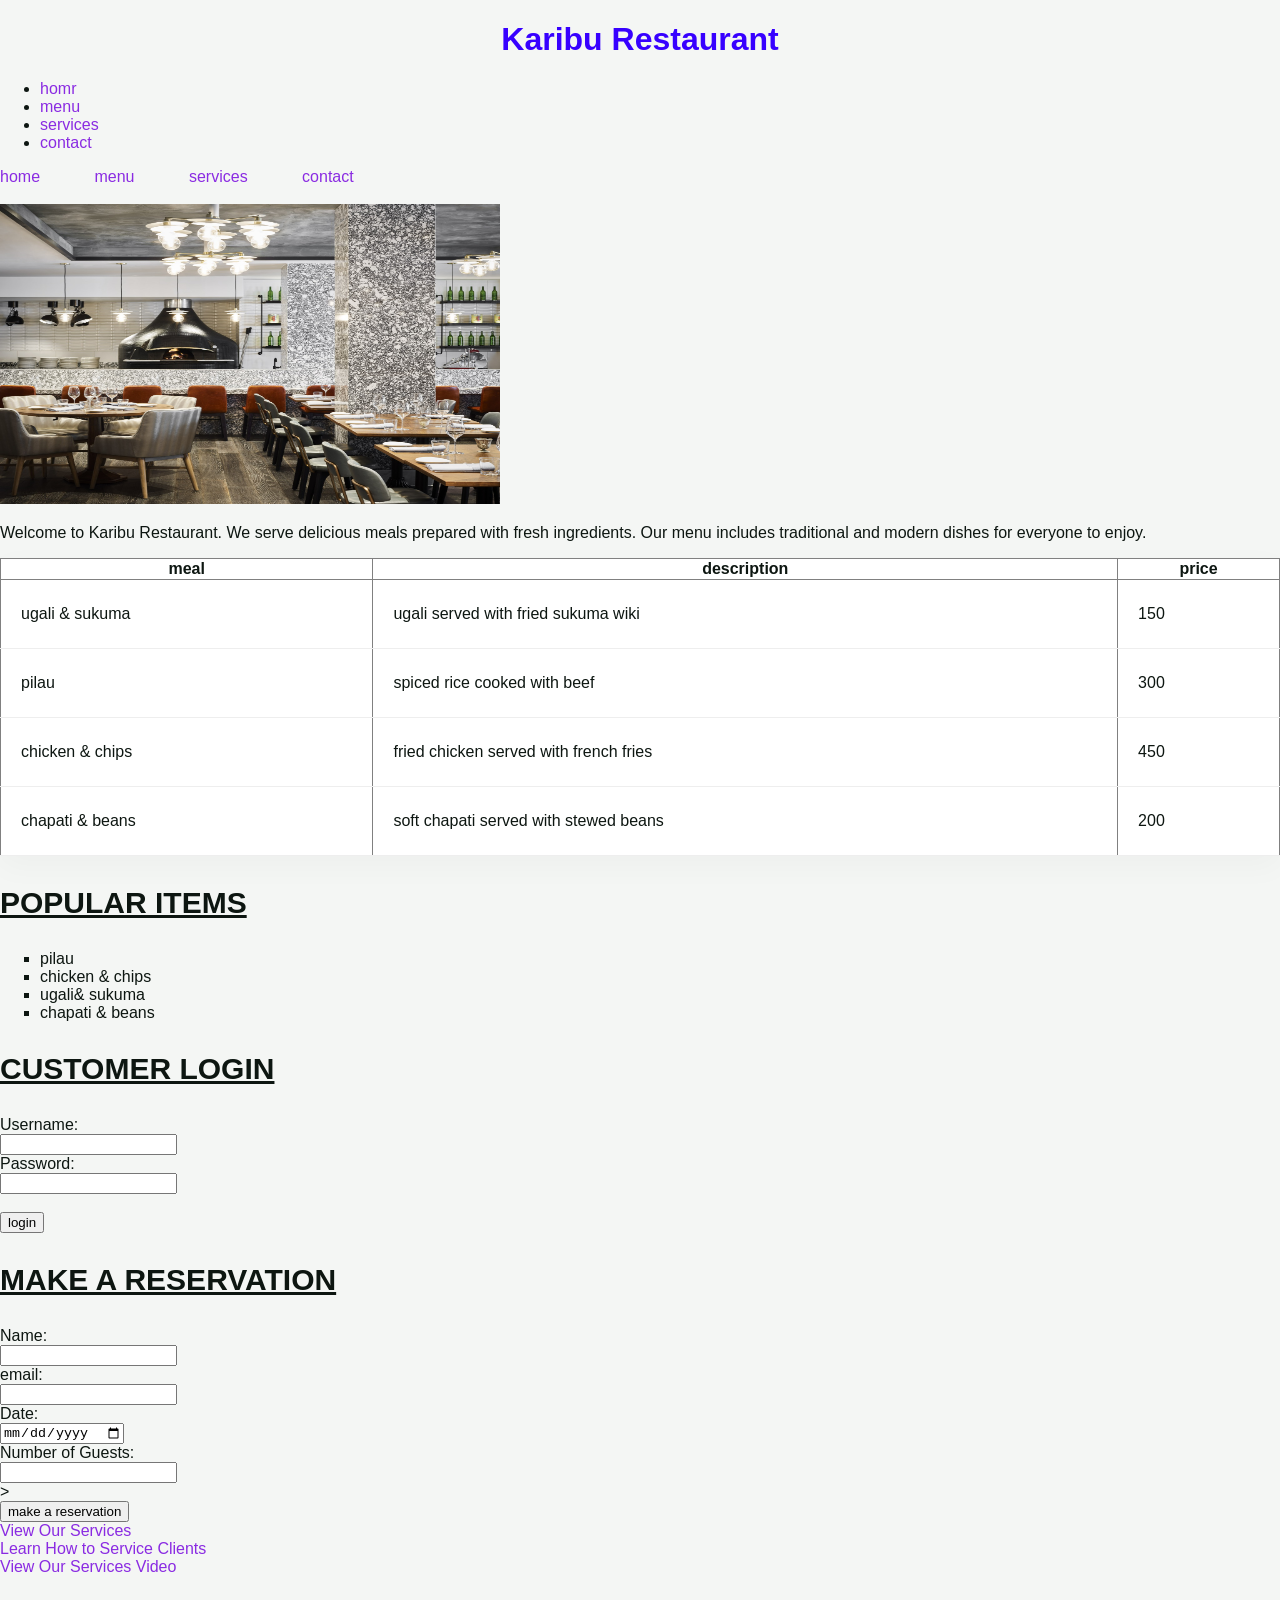
<file: index.html>
<!DOCTYPE html>
<html lang="en">
<head>
    <meta charset="UTF-8">
    <meta name="viewport" content="width=device-width, initial-scale=1.0">
    <title>karibu restaurant</title>
    <link rel="stylesheet" href="style.css">
    <link rel="stylesheet" href="menu.css">
    <style>
        a:link{
            color: blueviolet;
        }
        a:visited{
            color: yellow;
        }
        a:active{
            color: green;
        }
        a:hover{
            color: white;
        }
        a{
            text-decoration: none;
            margin-right: 50px;
        }
    </style>
</head>
<body style="background column-rule-color: ;">
    <h1 style="column-rule-color: aquamarine; text-align: center;">Karibu Restaurant</h1>
    <nav>
        <ul>
            <li><a href="index.html">homr</a></li>
            <li><a href="menu2.html">menu</a></li>
            <li><a href="services.html">services</a></li>
            <li><a href="contact.html">contact</a></li>
        </ul>
    </nav>
    <a href="index.html">home</a>
    <a href="menu2.html">menu</a>
    <a href="services.html">services</a>
    <a href="contact.html">contact</a><br><br>
     <img src="WhatsApp Image 2026-03-09 at 11.03.46 AM.jpeg" alt="image of restaurant" width="500" height="300">
    <p>
        Welcome to Karibu Restaurant. We serve delicious meals prepared with fresh ingredients. Our menu includes traditional and modern dishes for everyone to enjoy.</p>
    <table border="1">
        <tr>
            <th>meal</th>
            <th>description</th>
            <th>price</th>
        </tr>
        <tr>
            <td>ugali & sukuma</td>
            <td>ugali served with fried sukuma wiki</td>
            <td>150</td>
        </tr>
        <tr>
            <td>pilau</td>
            <td>spiced rice cooked with beef</td>
            <td>300</td>
        </tr>
        <tr>
            <td>chicken & chips</td>
            <td>fried chicken served with french fries</td>
            <td>450</td>
        </tr>
        <tr>
            <td>chapati & beans</td>
            <td>soft chapati served with stewed beans</td>
            <td>200</td>
        </tr>
    </table> 
    <h3> POPULAR ITEMS </h3>
    <ol class="roman">
        <li>pilau</li>
        <li>chicken & chips</li>
        <li>ugali& sukuma</li>
        <li>chapati & beans</li>
    </ol>
    <h3> CUSTOMER LOGIN</h3>  
    <form action="">
        <label for="username">Username:</label><br>
        <input type="text" id="username" name="username"><br>
        <label for="password">Password:</label><br>
        <input type="password" id="password" name="password"><br>

        <br><button> login</button>
</form>
<h3> MAKE A RESERVATION</h3>
    <form action="">
        <label for="name">Name:</label><br>
        <input type="text" id="name" name="name"><br>
        <label for="email">email:</label><br>
        <input type="email" id="email" name="email"><br>
        <label for="date">Date:</label><br>
        <input type="date" id="date" name="date"><br>
        <label for="number of guests">Number of Guests:</label><br>
        <input type="number" id="number of guests" name="number of guests"><br>
       >
 <br><button> make a reservation</button>
    </form>
    <a href="services.html">View Our Services</a><br>
    <a href="learn.html">Learn How to Service Clients</a><br>
    <a href="https://www.youtube.com/watch?v=FNr6p2NSA7U&list=RDFNr6p2NSA7U&start_radio=1">View Our Services Video</a><br>
    <iframe width="560" height="315" src="https://www.youtube.com/embed/W6NZfCO5SIk?si=qPQ1psQV6u84-bj6" title="YouTube video player" frameborder="0" allow="accelerometer; autoplay; clipboard-write; encrypted-media; gyroscope; picture-in-picture; web-share" referrerpolicy="strict-origin-when-cross-origin" allowfullscreen></iframe>

</body> 
</html>
</file>
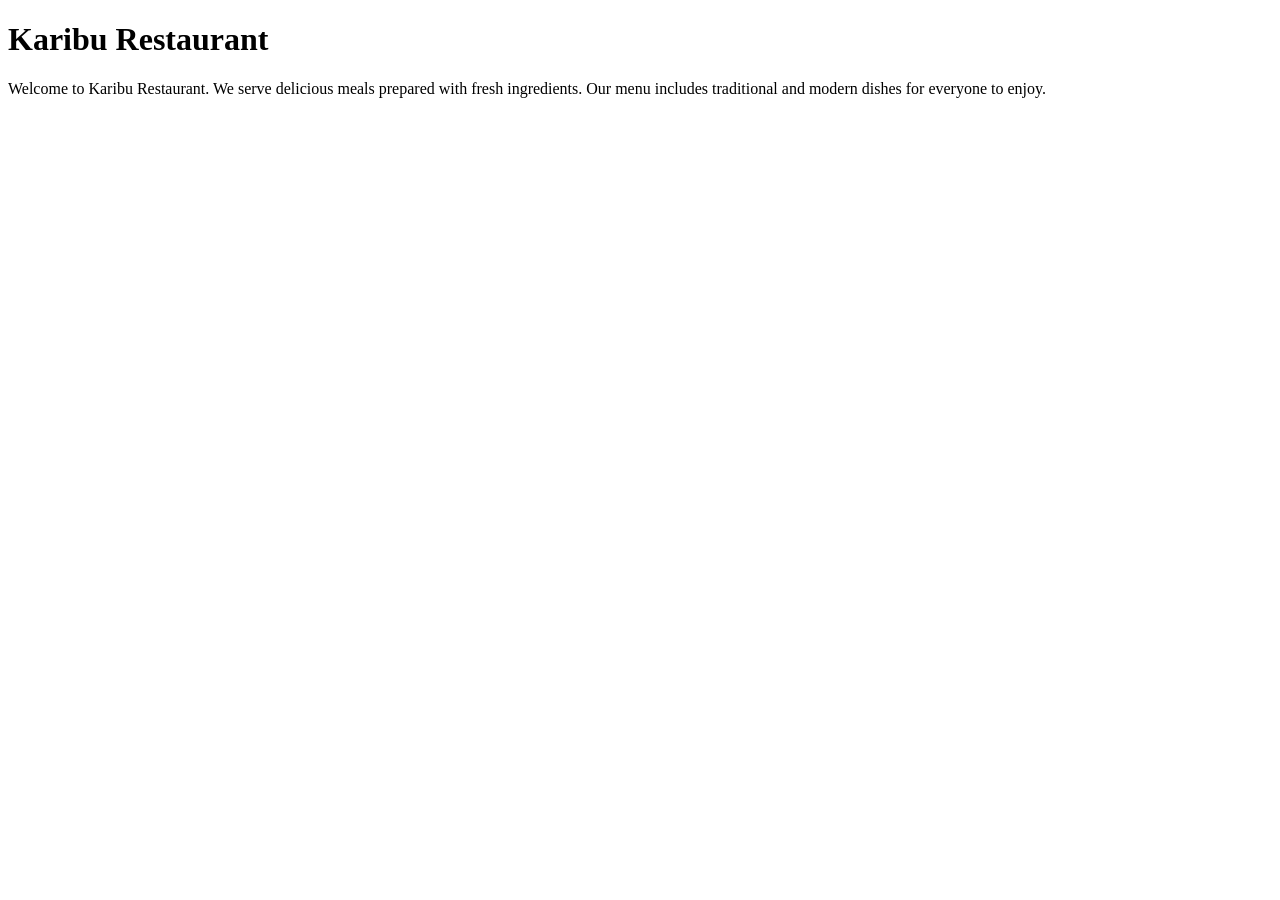
<file: class.html>
<!DOCTYPE html>
<html lang="en">
<head>
    <meta charset="UTF-8">
    <meta name="viewport" content="width=device-width, initial-scale=1.0">
    <title>Karibu Restaurant</title>

</head>
<h1>Karibu Restaurant</h1>
<p>
Welcome to Karibu Restaurant. We serve delicious meals prepared with fresh ingredients. Our menu includes traditional and modern dishes for everyone to enjoy.
 </p>

<body>

</body>
</html>
</file>
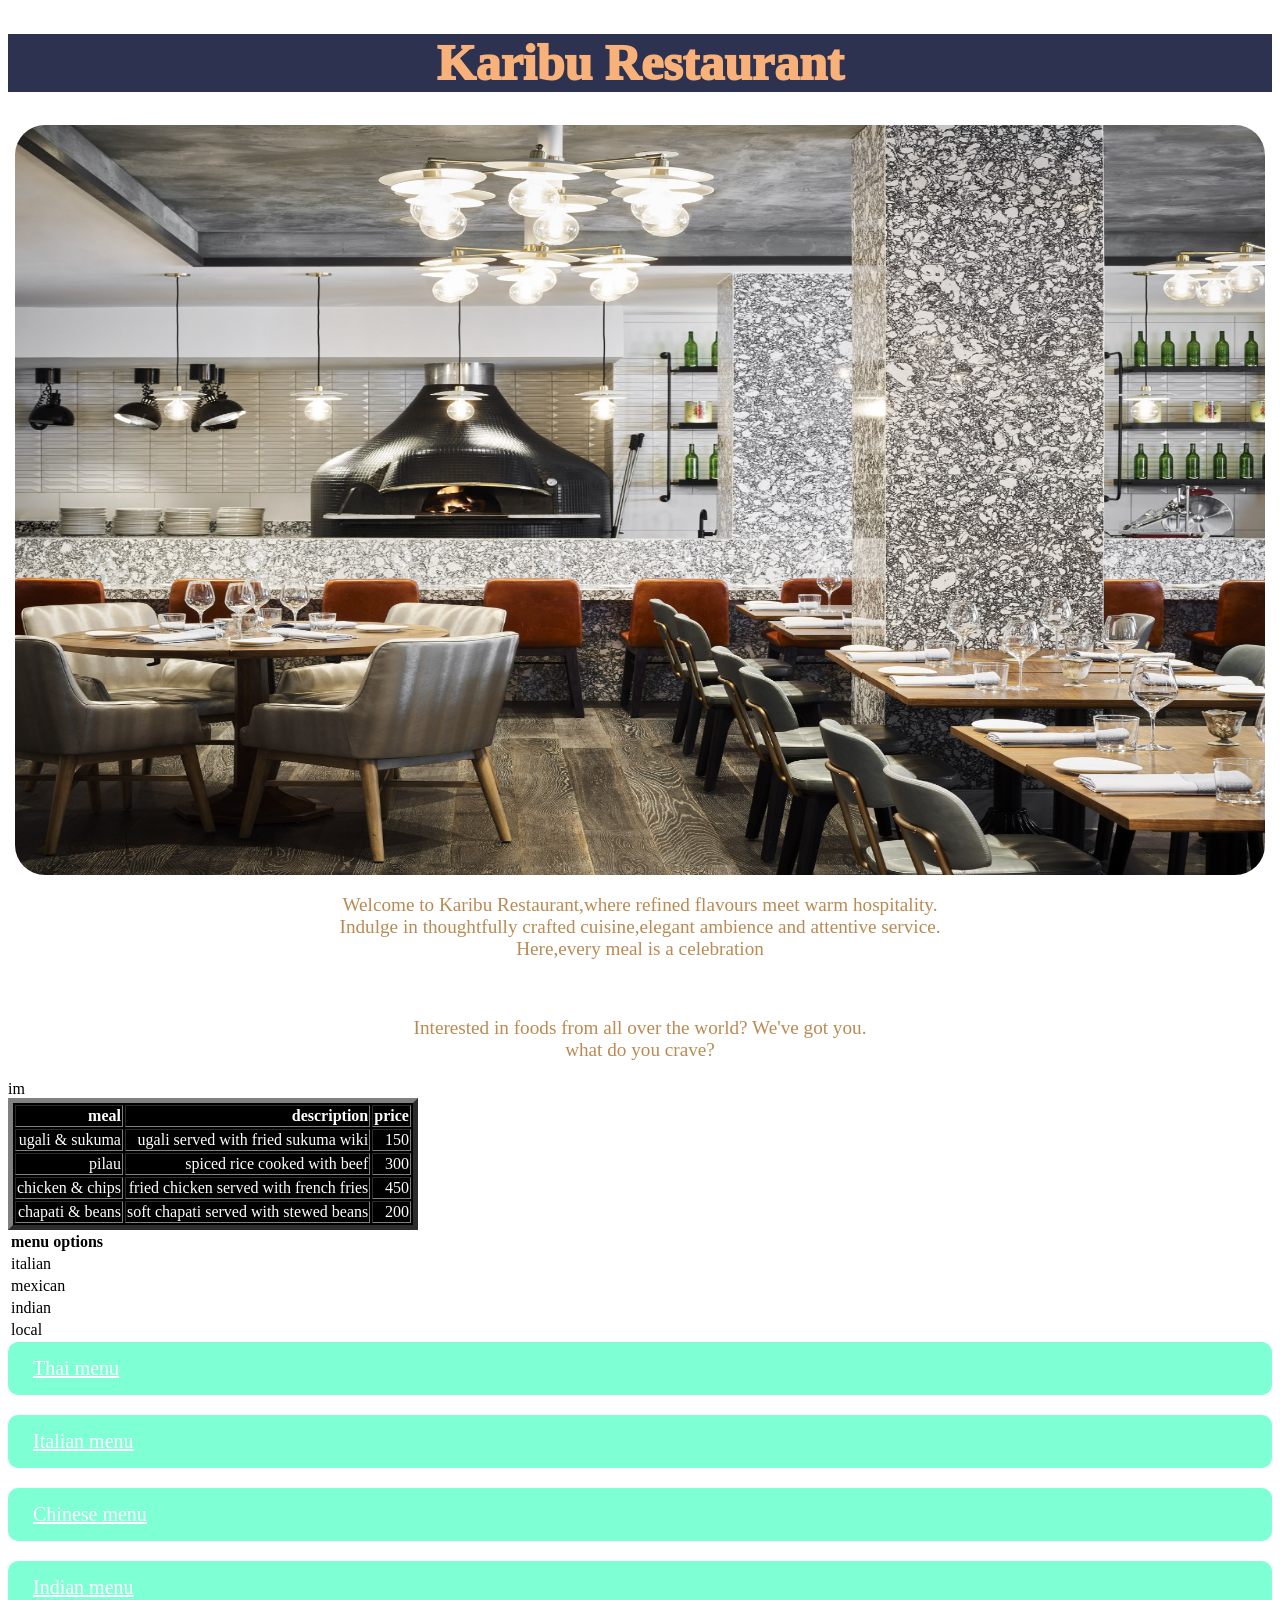
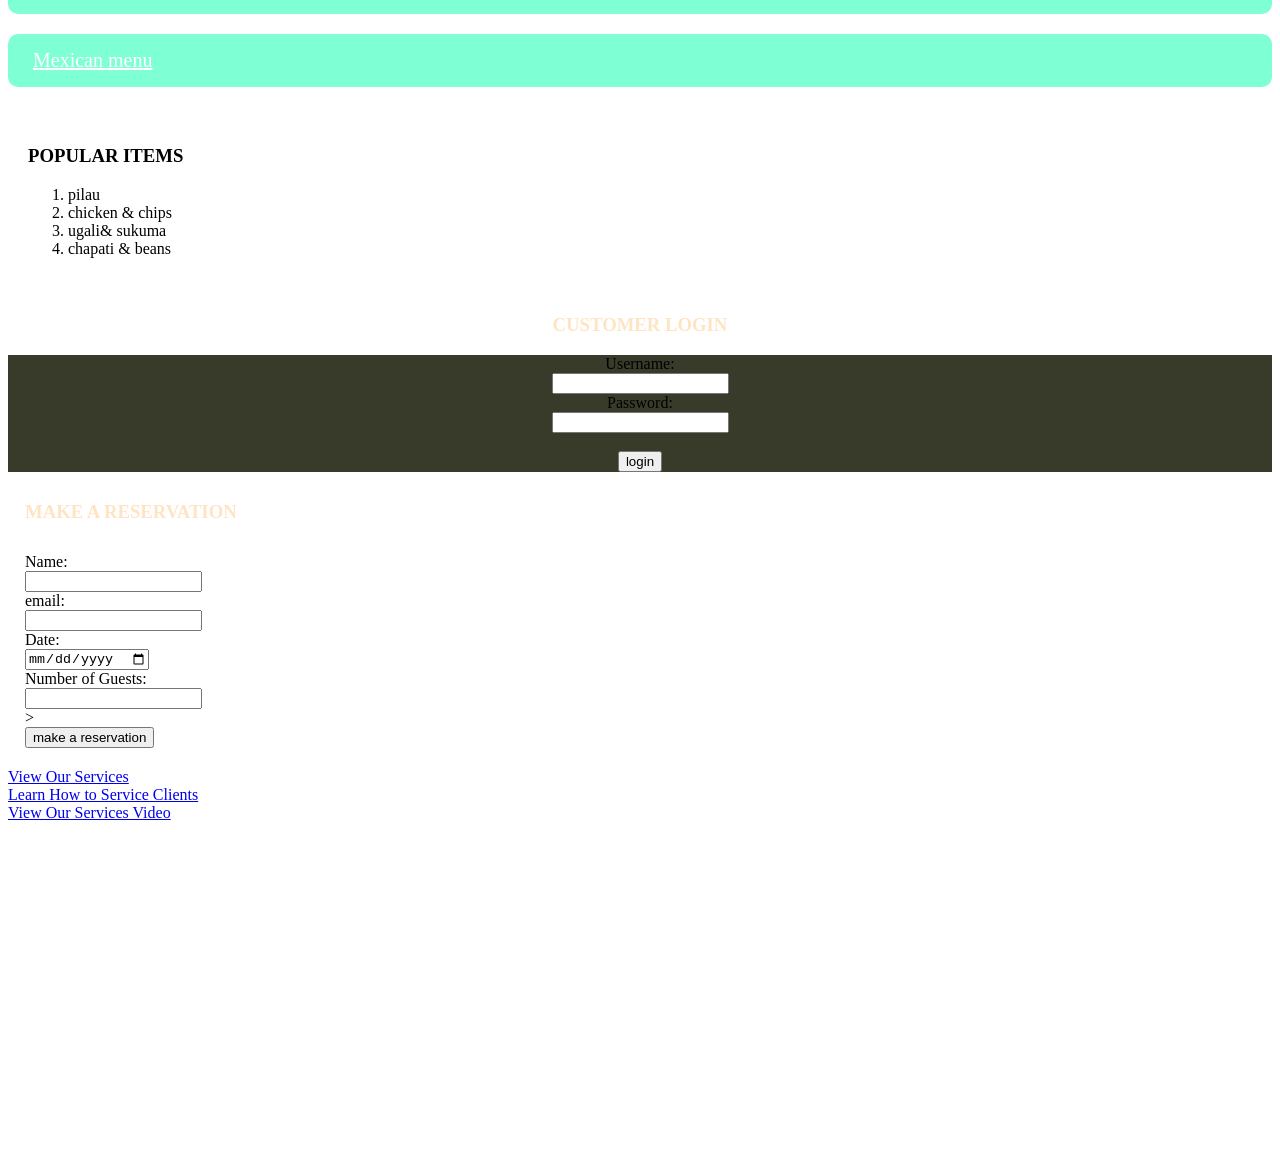
<file: Home.html>
<!DOCTYPE html>
<html lang="en">
<head>
    <meta charset="UTF-8">
    <meta name="viewport" content="width=device-width, initial-scale=1.0">
    <title>karibu restaurant</title>
    <link rel="stylesheet" href="home.css">
    <style>
        .section_1 {
        background-color: ;
         colour: rgb(89, 0, 255) ;
        padding: 20px;
        margin: 20px 0;
    }
    #table{
        background-color: black;
        color: white;
    }
    img{
        border-radius: 30px;
    }
    .reservation{
        border: 10px solid white;
        padding-left: 7px;
        margin-bottom: 10px;

    }
    .reserve{
        display: block;
        padding: 12px 25px;
        background-color: aquamarine;
        color: white;
        padding: 15px 25px; 
        font-size: 20px;
        border: 50px;
        border-radius: 10px;

    }
    
    .button{
        display: flex;
        flex-direction: column;
        gap:20px;
    }
    </style>
</head>

<body style="background-color: #FFFFFF; ">
    <h1 style="background-color: #2d3250; color: #f9b17a; font-size: 50px; font-weight:1000;font; text-align: center;">Karibu Restaurant</h1>
     <img src="WhatsApp Image 2026-03-09 at 11.03.46 AM.jpeg" alt="image of restaurant" width="1250" height="750" class="centre">         
    <p style="text-align: center; color: #BB8A52; font-family: 'Times New Roman', Times, serif;  font-size: larger;">
        Welcome to Karibu Restaurant,where refined flavours meet warm hospitality. <br>Indulge in thoughtfully crafted cuisine,elegant ambience and attentive service. <br>Here,every meal is a celebration</p><br>
        <p style="text-align: center; color: #BB8A52; font-family: 'Times New Roman', Times, serif;  font-size: larger;">Interested in foods from all over the world? We've got you. <br> what do you crave?</p>
    <table border="5" style=" text-align: right;" id="table">
        <tr border="10">
            <th>meal</th>
            <th>description</th>
            <th>price</th>
        </tr>
        <tr>
            <td>ugali & sukuma</td>
            <td>ugali served with fried sukuma wiki</td>
            <td>150</td>
        </tr>
        <tr style="text-align: end;">im
            <td>pilau</td>
            <td>spiced rice cooked with beef</td>
            <td>300</td>
        </tr>
        <tr>
            <td>chicken & chips</td>
            <td>fried chicken served with french fries</td>
            <td>450</td>
        </tr>
        <tr>
            <td>chapati & beans</td>
            <td>soft chapati served with stewed beans</td>
            <td>200</td>
        </tr>
    </table>
    <table>
        <tr>
            <th>menu options</th>
        </tr>
        <tr>
            <td>italian</td>
        </tr>
        <tr><td>mexican</td></tr>
        <tr><td>indian</td></tr>
        <tr><td>local</td></tr>
    </table> 
    <div class="button">
        <a href="thai.html" class="reserve"> Thai menu</a>
        <a href="italian.html" class="reserve"> Italian menu</a>
        <a href="chinese.html" class="reserve"> Chinese menu</a>
        <a href="indian.html" class="reserve"> Indian menu</a>
        <a href="mexican.html" class="reserve"> Mexican menu</a>
 </div>
    <div class="section_1">
    <h3> POPULAR ITEMS </h3>
    <ol>
        <li>pilau</li>
        <li>chicken & chips</li>
        <li>ugali& sukuma</li>
        <li>chapati & beans</li>
    </ol>
    </div>
    <h3 style="color: bisque; text-align: center;">CUSTOMER LOGIN</h3>  
    <form style="background-color: #383B2A; text-align: center;">
        <label for="username">Username:</label><br>
        <input type="text" id="username" name="username"><br>
        <label for="password">Password:</label><br>
        <input type="password" id="password" name="password"><br>

        <br><button> login</button>
</form>
<h3 style="color: bisque;" class="reservation"> MAKE A RESERVATION</h3>
    <form class="reservation">
        <label for="name">Name:</label><br>
        <input type="text" id="name" name="name"><br>
        <label for="email">email:</label><br>
        <input type="email" id="email" name="email"><br>
        <label for="date">Date:</label><br>
        <input type="date" id="date" name="date"><br>
        <label for="number of guests">Number of Guests:</label><br>
        <input type="number" id="number of guests" name="number of guests"><br>
       >
 <br><button> make a reservation</button>
    </form>
    <a href="services.html">View Our Services</a><br>
    <a href="learn.html">Learn How to Service Clients</a><br>
    <a href="https://www.youtube.com/watch?v=FNr6p2NSA7U&list=RDFNr6p2NSA7U&start_radio=1">View Our Services Video</a><br>
    <iframe width="560" height="315" src="https://www.youtube.com/embed/W6NZfCO5SIk?si=qPQ1psQV6u84-bj6" title="YouTube video player" frameborder="0" allow="accelerometer; autoplay; clipboard-write; encrypted-media; gyroscope; picture-in-picture; web-share" referrerpolicy="strict-origin-when-cross-origin" allowfullscreen></iframe>
</body> 
</html>
</file>
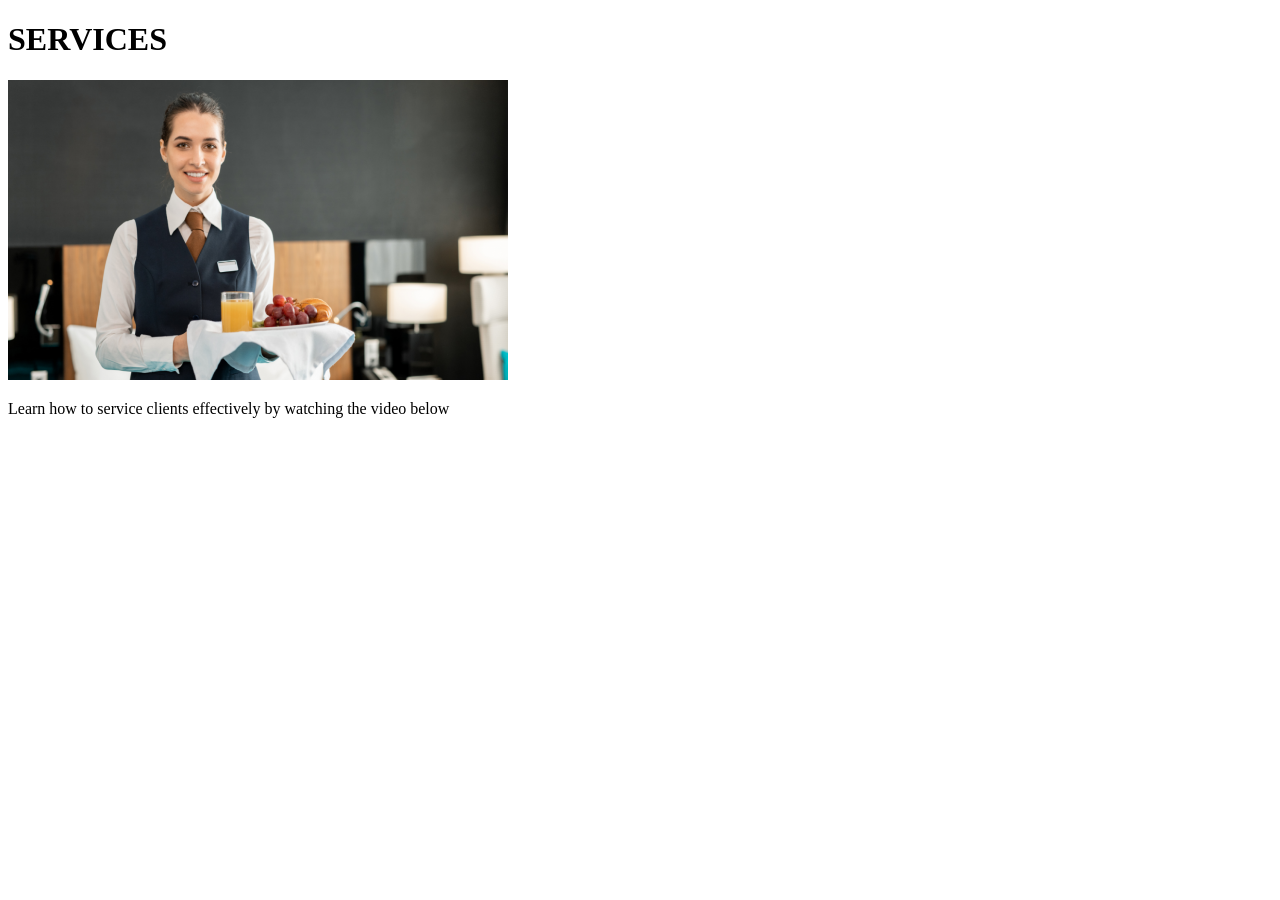
<file: learn.html>
<!DOCTYPE html>
<html lang="en">
<head>
    <meta charset="UTF-8">
    <meta name="viewport" content="width=device-width, initial-scale=1.0">
    <title>learn how to service clients</title>

</head>
<body>
    <h1>SERVICES</h1>
    <IMG src="/5-Latest-Hospitality-Trends-7-1030x558.png" alt="Services page image" width="500" height="300">
    <p>Learn how to service clients effectively by watching the video below</p>
    <iframe width="560" height="315" src="https://www.youtube.com/embed/cHu1AY82Log?si=dz4KiCRvrfSUVxKi" title="YouTube video player" frameborder="0" allow="accelerometer; autoplay; clipboard-write; encrypted-media; gyroscope; picture-in-picture; web-share" referrerpolicy="strict-origin-when-cross-origin" allowfullscreen></iframe>
    
</body>
</html>
</file>
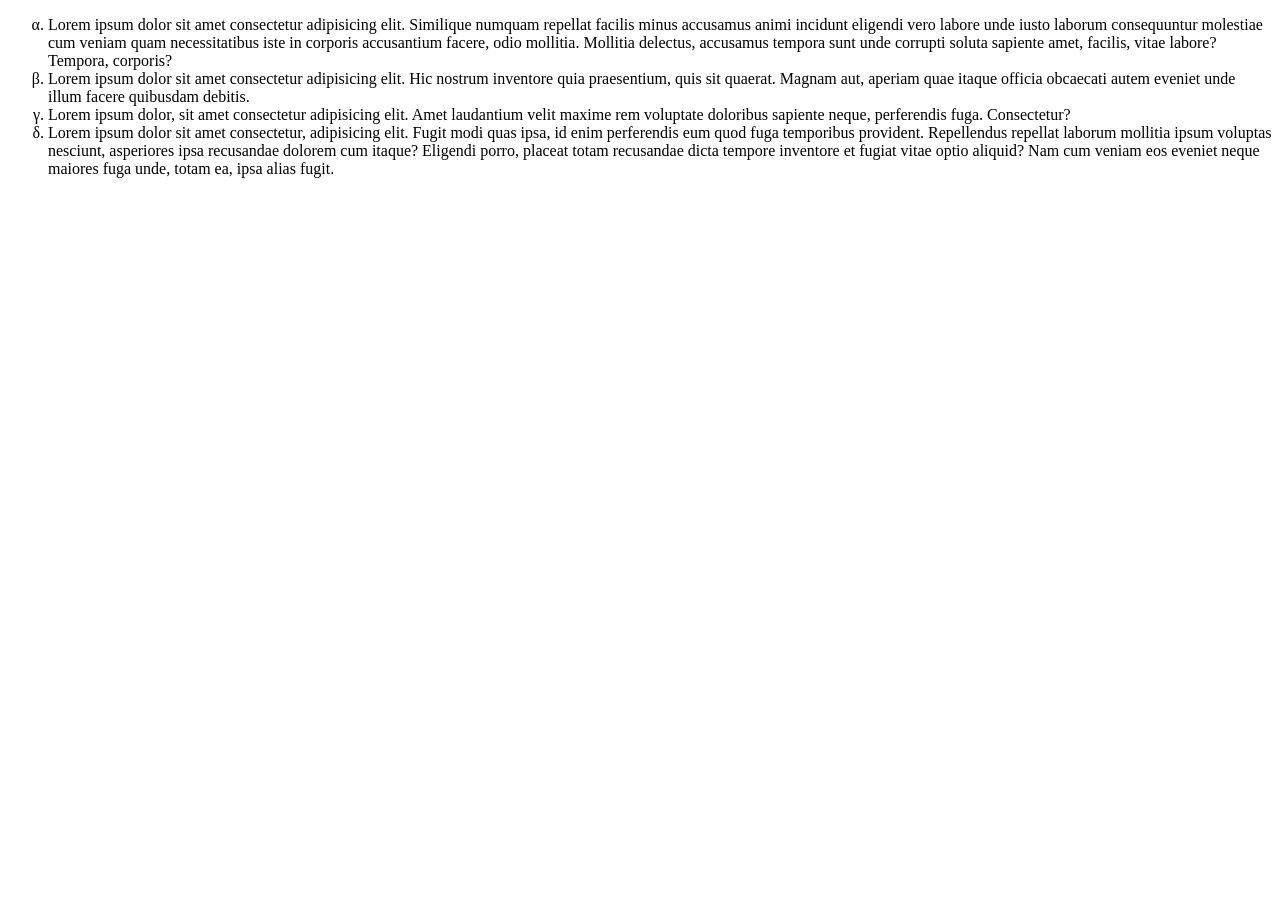
<file: list.html>
<!DOCTYPE html>
<html lang="en">
<head>
    <meta charset="UTF-8">
    <meta name="viewport" content="width=device-width, initial-scale=1.0">
    <title>list-styling</title>
    <link rel="stylesheet" href="style.css">
</head>
<body>
    <ul class="list_position">
        <li>Lorem ipsum dolor sit amet consectetur adipisicing elit. Similique numquam repellat facilis minus accusamus animi incidunt eligendi vero labore unde iusto laborum consequuntur molestiae cum veniam quam necessitatibus iste in corporis accusantium facere, odio mollitia. Mollitia delectus, accusamus tempora sunt unde corrupti soluta sapiente amet, facilis, vitae labore? Tempora, corporis?</li>
    <li>Lorem ipsum dolor sit amet consectetur adipisicing elit. Hic nostrum inventore quia praesentium, quis sit quaerat. Magnam aut, aperiam quae itaque officia obcaecati autem eveniet unde illum facere quibusdam debitis.</li>
    <li>Lorem ipsum dolor, sit amet consectetur adipisicing elit. Amet laudantium velit maxime rem voluptate doloribus sapiente neque, perferendis fuga. Consectetur?</li>
    <li>Lorem ipsum dolor sit amet consectetur, adipisicing elit. Fugit modi quas ipsa, id enim perferendis eum quod fuga temporibus provident. Repellendus repellat laborum mollitia ipsum voluptas nesciunt, asperiores ipsa recusandae dolorem cum itaque? Eligendi porro, placeat totam recusandae dicta tempore inventore et fugiat vitae optio aliquid? Nam cum veniam eos eveniet neque maiores fuga unde, totam ea, ipsa alias fugit.</li>
    
    
    </ul>
    
</body>
</html>
</file>
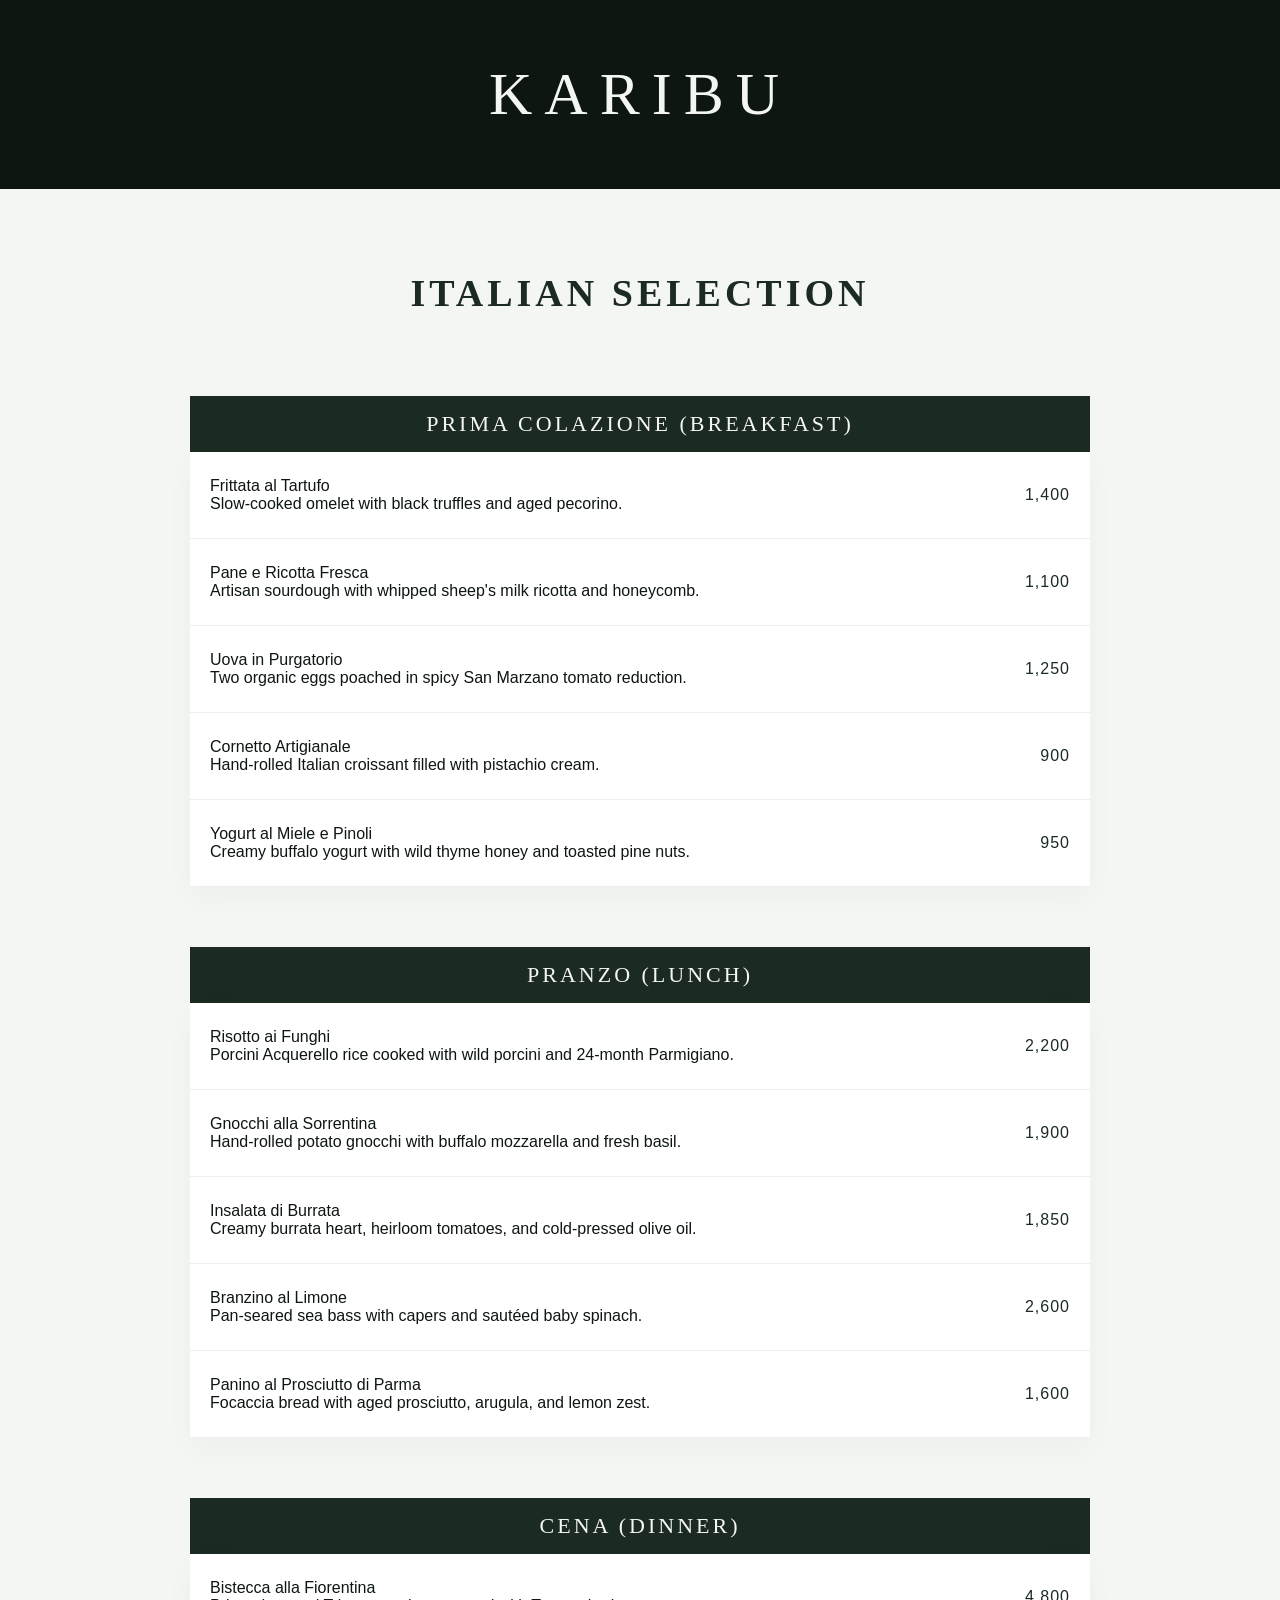
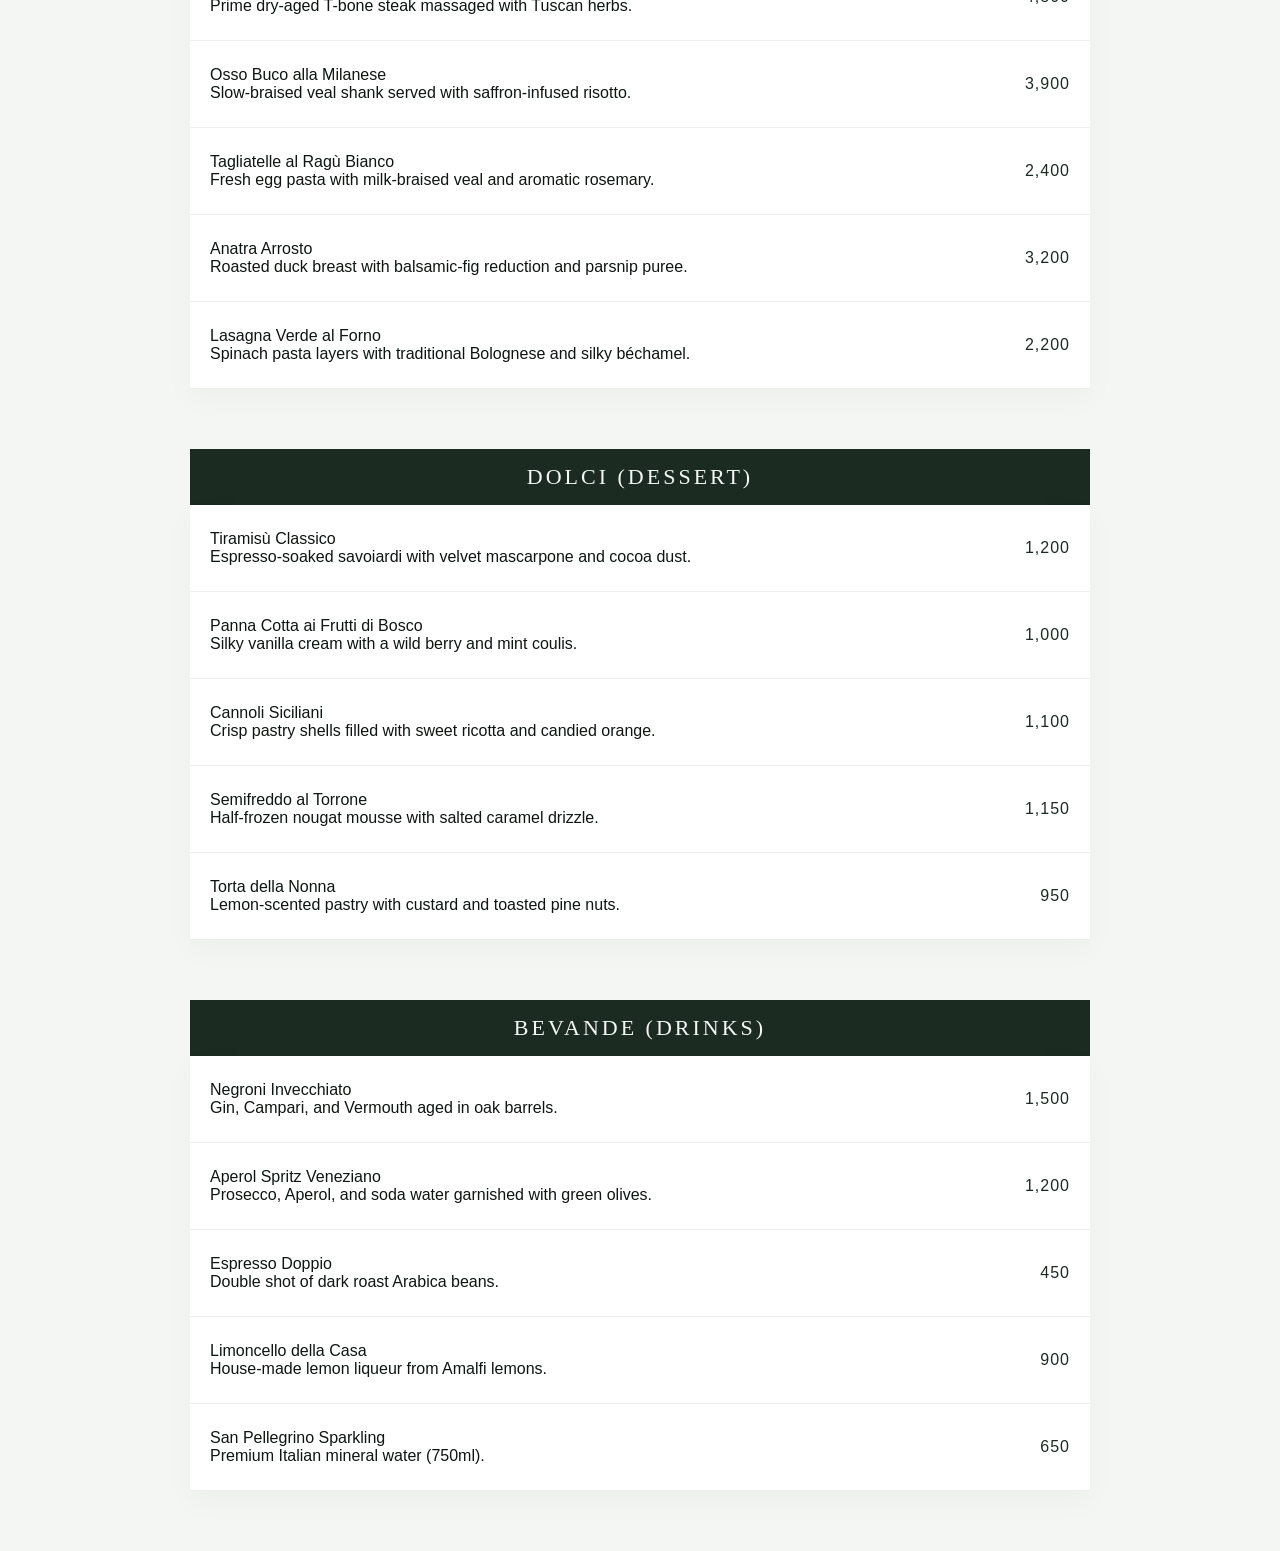
<file: menu2.html>
<!DOCTYPE html>
<html lang="en">
<head>
    <meta charset="UTF-8">
    <meta name="viewport" content="width=device-width, initial-scale=1.0">
    <title>Karibu | Italian Selection</title>
<link rel="stylesheet" href="menu.css">
    
   
</head>
<body>

    <header>
        <h1>Karibu</h1>
    </header>

    <div class="menu-header">
        <h2>Italian Selection</h2>
    </div>

    <div class="table-section">
        <div class="category-label">Prima Colazione (Breakfast)</div>
        <table>
            <tr>
                <td>
                    Frittata al Tartufo <br>
                    Slow-cooked omelet with black truffles and aged pecorino.
                </td>
                <td class="price">1,400</td>
            </tr>
            <tr>
                <td>
                    Pane e Ricotta Fresca <br>
                    Artisan sourdough with whipped sheep's milk ricotta and honeycomb.
                </td>
                <td class="price">1,100</td>
            </tr>
            <tr>
                <td>
                    Uova in Purgatorio <br>
                    Two organic eggs poached in spicy San Marzano tomato reduction.
                </td>
                <td class="price">1,250</td>
            </tr>
            <tr>
                <td>
                    Cornetto Artigianale <br>
                    Hand-rolled Italian croissant filled with pistachio cream.
                </td>
                <td class="price">900</td>
            </tr>
            <tr>
                <td>
                    Yogurt al Miele e Pinoli <br>
                   Creamy buffalo yogurt with wild thyme honey and toasted pine nuts.
                </td>
                <td class="price">950</td>
            </tr>
        </table>
    </div>

    <div class="table-section">
        <div class="category-label">Pranzo (Lunch)</div>
        <table>
            <tr>
                <td>Risotto ai Funghi <br>
                     Porcini Acquerello rice cooked with wild porcini and 24-month Parmigiano.</td>
                <td class="price">2,200</td>
            </tr>
            <tr>
                <td>Gnocchi alla Sorrentina <br>
                    Hand-rolled potato gnocchi with buffalo mozzarella and fresh basil.</td>
                <td class="price">1,900</td>
            </tr>
            <tr>
                <td>Insalata di Burrata <br>
                    Creamy burrata heart, heirloom tomatoes, and cold-pressed olive oil.</td>
                <td class="price">1,850</td>
            </tr>
            <tr>
                <td>Branzino al Limone <br>
                    Pan-seared sea bass with capers and sautéed baby spinach.</td>
                <td class="price">2,600</td>
            </tr>
            <tr>
                <td>Panino al Prosciutto di Parma <br>
                    Focaccia bread with aged prosciutto, arugula, and lemon zest.</td>
                <td class="price">1,600</td>
            </tr>
        </table>
    </div>

    <div class="table-section">
        <div class="category-label">Cena (Dinner)</div>
        <table>
            <tr>
                <td>Bistecca alla Fiorentina <br>
                    Prime dry-aged T-bone steak massaged with Tuscan herbs.</td>
                <td class="price">4,800</td>
            </tr>
            <tr>
                <td>Osso Buco alla Milanese <br>
                    Slow-braised veal shank served with saffron-infused risotto.</td>
                <td class="price">3,900</td>
            </tr>
            <tr>
                <td>Tagliatelle al Ragù Bianco <br>
                    Fresh egg pasta with milk-braised veal and aromatic rosemary.</td>
                <td class="price">2,400</td>
            </tr>
            <tr>
                <td>Anatra Arrosto <br>
                    Roasted duck breast with balsamic-fig reduction and parsnip puree.</td>
                <td class="price">3,200</td>
            </tr>
            <tr>
                <td>Lasagna Verde al Forno <br>
                    Spinach pasta layers with traditional Bolognese and silky béchamel.</td>
                <td class="price">2,200</td>
            </tr>
        </table>
    </div>

    <div class="table-section">
        <div class="category-label">Dolci (Dessert)</div>
        <table>
            <tr>
                <td>Tiramisù Classico <br>
                    Espresso-soaked savoiardi with velvet mascarpone and cocoa dust.</td>
                <td class="price">1,200</td>
            </tr>
            <tr>
                <td>Panna Cotta ai Frutti di Bosco <br>
                    Silky vanilla cream with a wild berry and mint coulis.</td>
                <td class="price">1,000</td>
            </tr>
            <tr>
                <td>Cannoli Siciliani <br>
                    Crisp pastry shells filled with sweet ricotta and candied orange.</td>
                <td class="price">1,100</td>
            </tr>
            <tr>
                <td>Semifreddo al Torrone <br>
                    Half-frozen nougat mousse with salted caramel drizzle.</td>
                <td class="price">1,150</td>
            </tr>
            <tr>
                <td>Torta della Nonna <br>
                    Lemon-scented pastry with custard and toasted pine nuts.</td>
                <td class="price">950</td>
            </tr>
        </table>
    </div>

    <div class="table-section">
        <div class="category-label">Bevande (Drinks)</div>
        <table>
            <tr>
                <td>Negroni Invecchiato <br>
                    Gin, Campari, and Vermouth aged in oak barrels.</small></td>
                <td class="price">1,500</td>
            </tr>
            <tr>
                <td>Aperol Spritz Veneziano <br>
                    Prosecco, Aperol, and soda water garnished with green olives.</td>
                <td class="price">1,200</td>
            </tr>
            <tr>
                <td>Espresso Doppio <br>
                    Double shot of dark roast Arabica beans.</td>
                <td class="price">450</td>
            </tr>
            <tr>
                <td>Limoncello della Casa <br>
                    House-made lemon liqueur from Amalfi lemons.</td>
                <td class="price">900</td>
            </tr>
            <tr>
                <td>San Pellegrino Sparkling <br>
                    Premium Italian mineral water (750ml).</td>
                <td class="price">650</td>
            </tr>
        </table>
    </div>

   

</body>
</html>
</file>
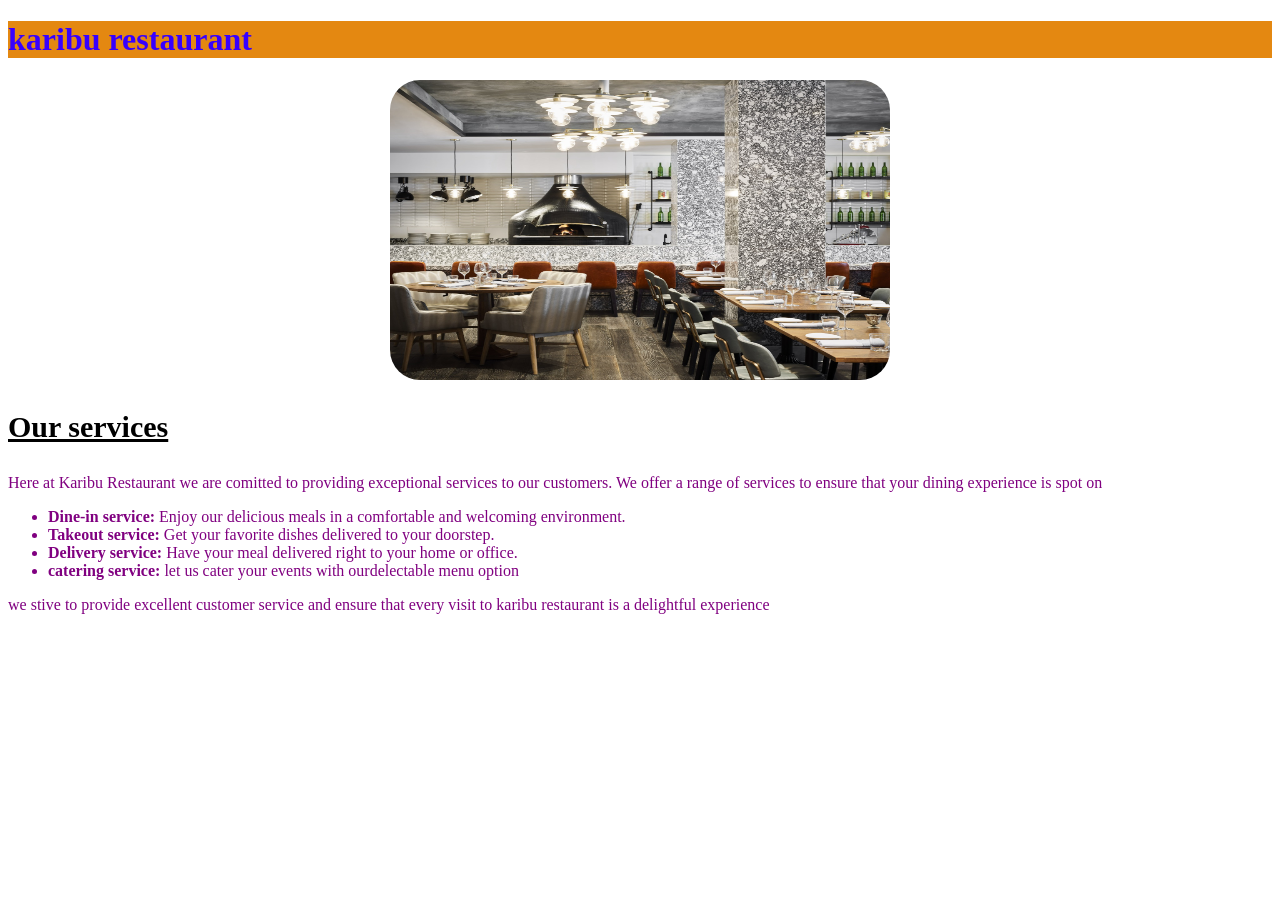
<file: services.html>
<!DOCTYPE html>
<html lang="en">
<head>
    <meta charset="UTF-8">
    <meta name="viewport" content="width=device-width, initial-scale=1.0">
    <title>Karibu restaurant services offered</title>
    <link rel="stylesheet" href="icon.css">
    <link rel="stylesheet" href="style.css">
   
</head>
<body>
    <h1> karibu restaurant</h1>
    <img src="/WhatsApp Image 2026-03-09 at 11.03.46 AM.jpeg" alt="image of restaurant" width="500" height="300" class="centre">
    <h3>Our services</h3>
    <p> Here at Karibu Restaurant we are comitted to providing exceptional services to our customers. We offer a range of services to ensure that your dining experience is spot on</p>
    <section>
        <ul>
            <li class="section"><b>Dine-in service:</b> Enjoy our delicious meals in a comfortable and welcoming environment.</li>
            <li><b>Takeout service:</b> Get your favorite dishes delivered to your doorstep.</li>
            <li><b>Delivery service:</b> Have your meal delivered right to your home or office.</li>
            <li><b>catering service:</b> let us cater your events with ourdelectable menu option</li>
    </section>
    </ul>
    <p>we stive to provide excellent customer service and ensure that every visit to karibu restaurant is a delightful experience</p>
    
    
    


</body>
</html>
</file>
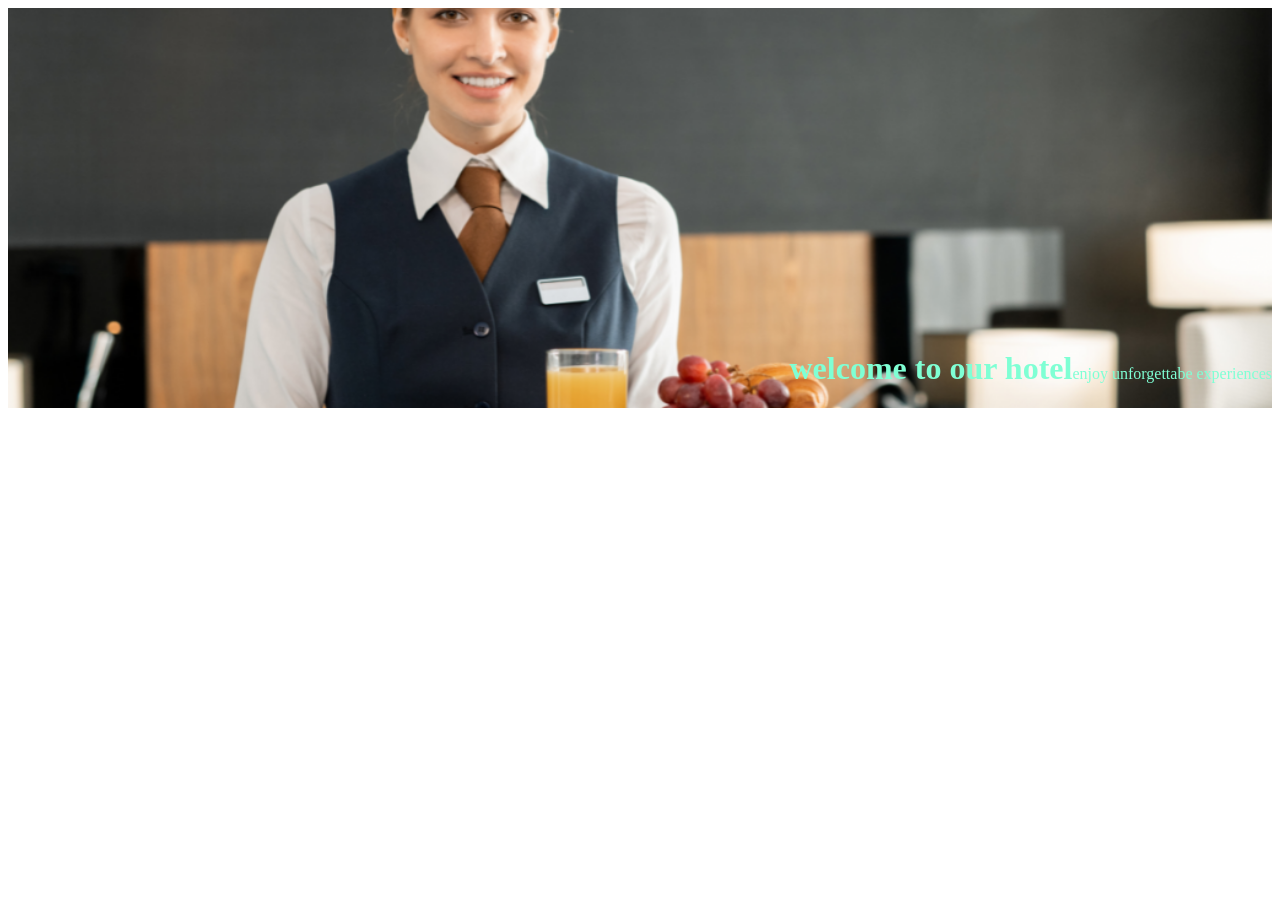
<file: testing.html>
<!DOCTYPE html>
<html lang="en">
<head>
    <meta charset="UTF-8">
    <meta name="viewport" content="width=device-width, initial-scale=1.0">
    <title>Document</title>
</head>
<body>
    <div class="image-box">
        <h1>welcome to our hotel</h1>
        <p>enjoy unforgettabe experiences</p>

    </div>
    <style>
    .image-box{
        background-image: url(/5-Latest-Hospitality-Trends-7-1030x558.png);
        height: 400px;
        background-size: cover;
        background-position: center;
        color: aquamarine;
        display: flex;
        flex-direction: row;
        justify-content: right;
        align-items: last baseline;
    }
    </style>
    
</body>
</html>
</file>
<file: style.css>
h1{
    color: rgb(55, 0, 255);

}
h3{
    font-size: 30px;
    text-decoration: underline;
    text-align: left;
}
.list_position{
    list-style-position: outside;
    list-style-type: lower-greek;
}
.roman{
    list-style-type: square;
}
</file>
<file: menu.css>
body {
            background-color: #F4F6F4; 
            font-family: 'Montserrat', sans-serif;
            margin: 0;
            padding: 0;
            color: #0D1611;
        }

        header {
            text-align: center;
            padding: 60px 20px;
            background-color: #0D1611;
        }

        header h1 {
            font-family: 'Cormorant Garamond', serif;
            font-size: 60px; 
            color: #F4F6F4; 
            margin: 0;
            letter-spacing: 12px;
            text-transform: uppercase;
            font-weight: 300;
        }

        .menu-header {
            text-align: center;
            padding: 50px 20px;
        }

        .menu-header h2 {
            font-family: 'Cormorant Garamond', serif;
            font-size: 38px;
            letter-spacing: 4px;
            color: #1B2B22;
            text-transform: uppercase;
        }

        
        .table-section {
            max-width: 900px;
            margin: 0 auto 60px auto;
            padding: 0 20px;
        }

        .category-label {
            background-color: #1B2B22;
            color: #F4F6F4;
            padding: 15px;
            font-family: 'Cormorant Garamond', serif;
            font-size: 22px;
            letter-spacing: 3px;
            text-transform: uppercase;
            text-align: center;
        
        }

        table {
            width: 100%;
            border-collapse: collapse;
            background-color: #FFFFFF;
            box-shadow: 0 10px 30px rgba(0,0,0,0.03);
        }

        td {
            padding: 25px 20px;
            border-bottom: 1px solid #EEE;
        }

    

        .price {
            text-align: right;
            font-family: 'Montserrat', sans-serif;
            font-weight: 400;
            letter-spacing: 1px;
            color: #1B2B22;
            vertical-align: middle;
            font-size: 16px;
        }
</file>
<file: home.css>
.centre{
    display: block;
    margin-left: auto;
    margin-right: auto;
}
</file>
<file: icon.css>
h1{
    background-color: rgb(228, 136, 17);
}
img{
    border-radius: 30px;


}
ul,p{
    color: purple;
}
.centre{
    display: block;
    margin-left: auto;
    margin-right: auto;
}
</file>
